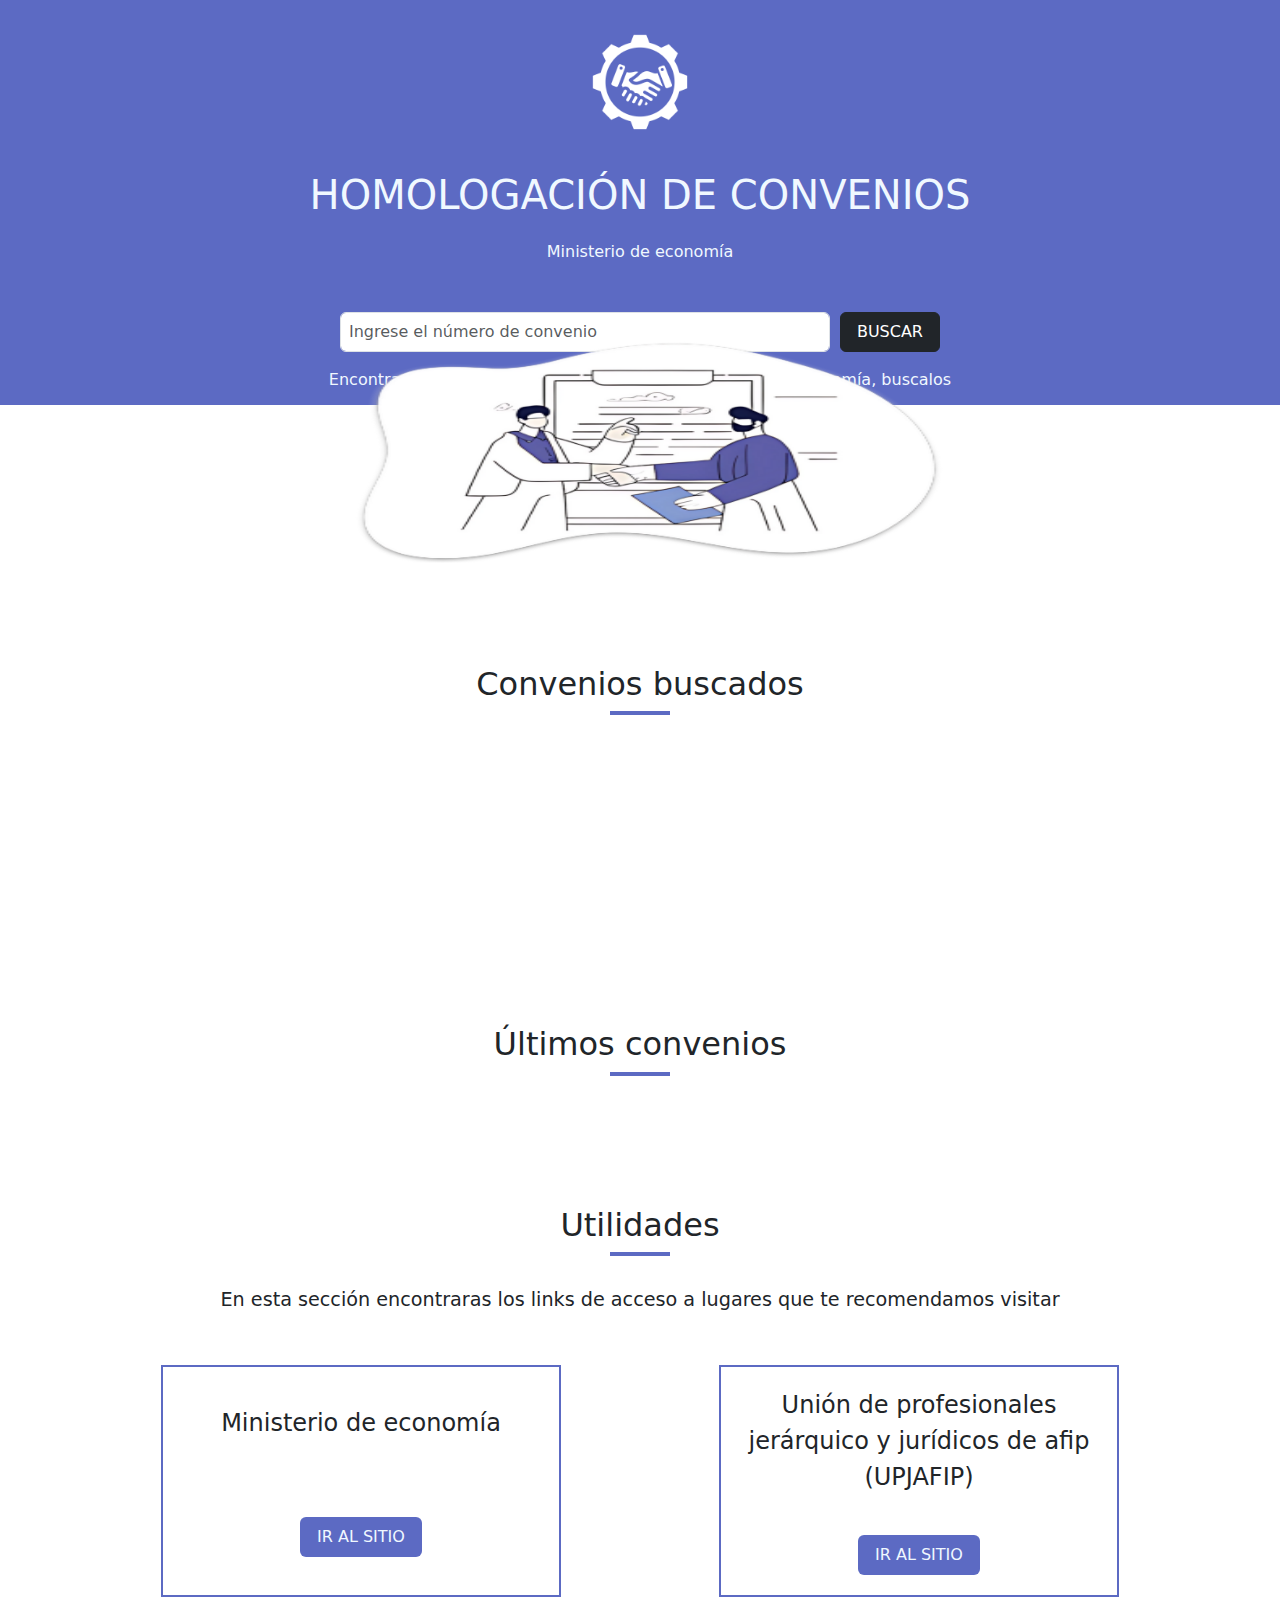
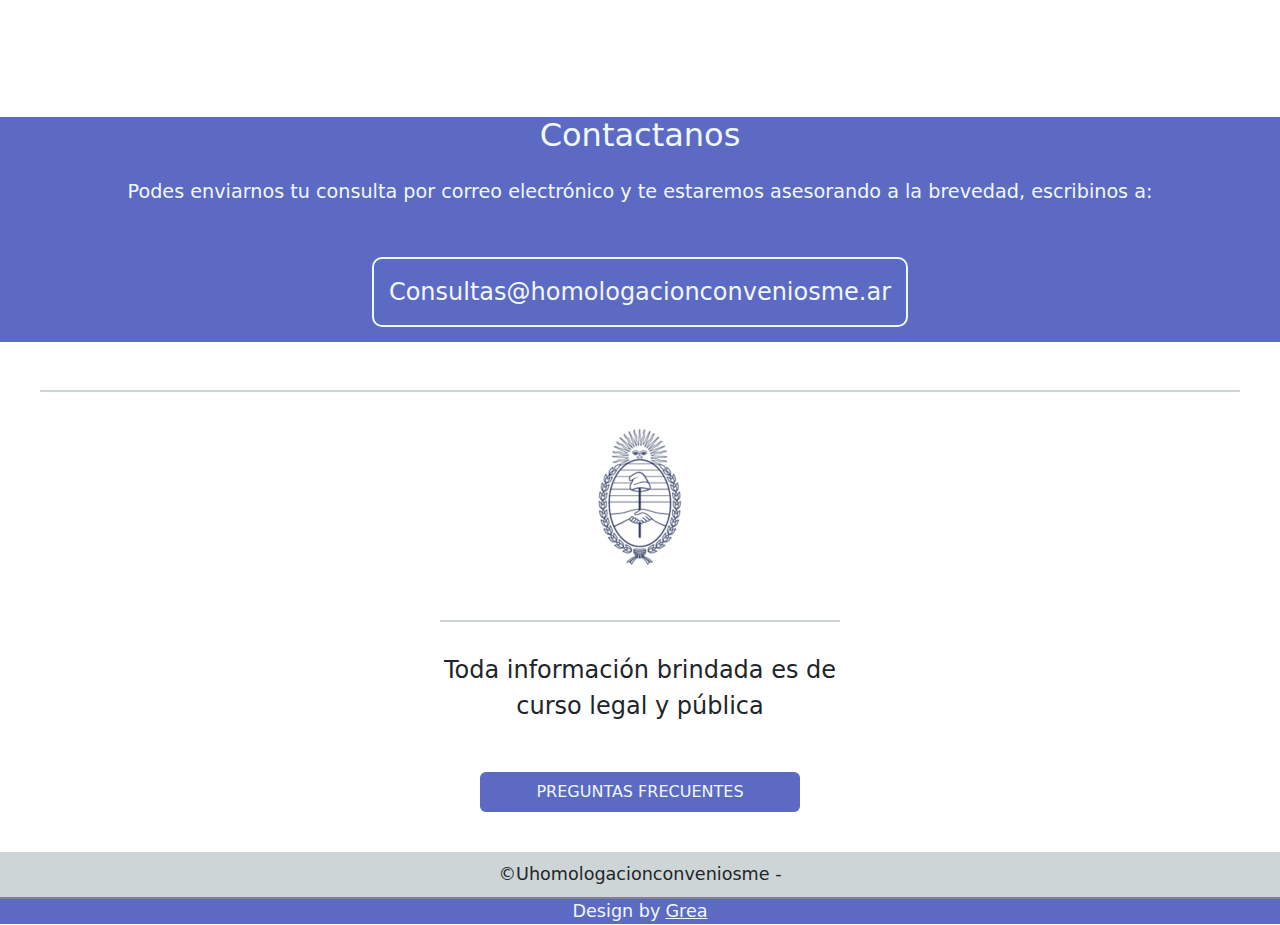
<file: index.html>
<!DOCTYPE html>
<html lang="en">
<head>
    <meta charset="UTF-8">
    <meta name="viewport" content="width=device-width, initial-scale=1.0">
    <link href="https://cdn.jsdelivr.net/npm/bootstrap@5.3.3/dist/css/bootstrap.min.css" rel="stylesheet" integrity="sha384-QWTKZyjpPEjISv5WaRU9OFeRpok6YctnYmDr5pNlyT2bRjXh0JMhjY6hW+ALEwIH" crossorigin="anonymous">
    <link rel="stylesheet" href="https://cdn.jsdelivr.net/npm/bootstrap-icons@1.11.3/font/bootstrap-icons.min.css">
    <link rel="shortcut icon" href="./assets/favicon.svg" />
    <link rel="stylesheet" href="styles.css">
    <title>HCME</title>
</head>
<body>
    <header>
            <div class="containe">
                <div class="contenedor">
                    <img src="assets/logohcme.png" class="imgLogo" alt="homologación de convenios del ministerio de economía">
                    <h1 class="blanco">HOMOLOGACIÓN DE CONVENIOS</h1>
                    <p class="blanco subtitulo">Ministerio de economía</p>
                    <div class="form-container">
                        <div class="row">
                            <input class="form-control col-auto " type="text" placeholder="Ingrese el número de convenio" aria-label="readonly input example" id="busqueda">
                            <button onclick="buscarConvenio()" class="btn btn-dark  col-auto">BUSCAR</button>
                        </div>
                    </div>
                    <p class="mt-3 mb-5 w-75 m-auto text-center blanco">Encontra los convenios homologados por el ministerio de economía, buscalos por su número de convenio</p>
                </div>
                <div class="waves">
                    <div class="wave circulo a"></div>
                    <div class="wave circulo b"></div>
                    <div class="wave circulo c"></div>
                </div>
            </div>
            <div class="floating-image">
                <img src="assets/ilustracion2.png" alt="Imagen sobre las ondas">
            </div>
            
    </header>

    <main>
        <section>
            <article>
                <div>
                    <h2 class="text-center margenTop2">Convenios buscados</h2>
                    <div class="lineaTres"></div>
                </div>
            </article>
            <article>
                <div class="container" id="cardss">
                    <div class="d-flex justify-content-center flex-wrap flex-row gap-5 row-gap-5" id="conveniosContenedor">
                    </div>
                </div>
            </article>
        </section>

        <section>
            <article>
                <div>
                    <h2 class="text-center margenTop2">Últimos convenios</h2>
                    <div class="lineaTres"></div>
                </div>
            </article>
            <article>
                <div class="container" id="cardssfijo">
                    <div class="d-flex justify-content-center flex-wrap flex-row gap-5 row-gap-5" id="conveniosContenedorfijo">

                    </div>
                </div>
            </article>
        </section>

        <section>
            <article>
                <div>
                    <h2 class="text-center margenTop">Utilidades</h2>
                    <div class="lineaTres"></div>
                    <p class="letraTexto">En esta sección encontraras los links de acceso a lugares que te recomendamos visitar</p>
                </div>

                <div class="container d-flex justify-content-around">
                    <div class="links borderU">
                        <p>Ministerio de economía</p>
                        <a href="https://www.argentina.gob.ar/economia" class="btn violeta mt-4">Ir al sitio</a>
                    </div>
    
                    <div class="links borderU">
                        <p>Unión de profesionales jerárquico y jurídicos de afip (UPJAFIP)</p>
                        <a href="https://upjafip.org" class="btn violeta  mt-4">Ir al sitio</a>
                    </div>
                </div>

            </article>
        </section>

        <section>
            <article>
                <div class="bannerVioleta">
                    <h2>Contactanos</h2>
                    <p class="letraTexto mt-3">Podes enviarnos tu consulta por correo electrónico y te estaremos asesorando a la brevedad, escribinos a:</p>
                    <p class="correo">Consultas@homologacionconveniosme.ar</p>                    
                </div>
            </article>
        </section>

        <section>
            <article>
                <div class="mt-5">
                    <div class="linea"></div>
                    <div class="text-center"><img src="assets/logogorrofrigio.png" alt=""></div>
                    <div class="lineaDos mt-5"></div>
                </div>
                
                <div>
                    <p class="links mx-auto mb-5">Toda información brindada es de curso legal y pública</p>
                    <a class="btn violeta mt-4 mx-auto w-25 margenBottom" id="preguntas">PREGUNTAS FRECUENTES</a>
                </div>

                <div class="accordion accordion-flush w-50 mx-auto mb-5" id="accordionFlushExample">
                    <div class="accordion-item">
                      <h2 class="accordion-header">
                        <button class="accordion-button collapsed" type="button" data-bs-toggle="collapse" data-bs-target="#flush-collapseOne" aria-expanded="false" aria-controls="flush-collapseOne">
                            ¿Cómo puedo acceder al convenio en PDF protegido con clave si no la recuerdo?
                        </button>
                      </h2>
                      <div id="flush-collapseOne" class="accordion-collapse collapse" data-bs-parent="#accordionFlushExample">
                        <div class="accordion-body">Si no recuerdas la clave para acceder al PDF, puedes comunicarte con nosotros para solicitarla. Te la brindaremos de forma personal para garantizar tu seguridad. Si no puedes hacerlo en persona, envíanos un correo electrónico con tu solicitud para que podamos proporcionarte la clave nuevamente.</div>
                      </div>
                    </div>
                    <div class="accordion-item">
                      <h2 class="accordion-header">
                        <button class="accordion-button collapsed" type="button" data-bs-toggle="collapse" data-bs-target="#flush-collapseTwo" aria-expanded="false" aria-controls="flush-collapseTwo">
                            ¿Cómo buscar un convenio por número o palabra clave en la web?
                        </button>
                      </h2>
                      <div id="flush-collapseTwo" class="accordion-collapse collapse" data-bs-parent="#accordionFlushExample">
                        <div class="accordion-body">Accede al buscador de la cabecera de la web.
                            Utiliza el filtro de búsqueda ingresando el número del convenio o palabras clave relacionadas.
                            Pulsa "Buscar".
                            El sistema mostrará los resultados que coincidan con tu búsqueda. Si tienes problemas, verifica los datos ingresados o contáctanos para ayudarte.</div>
                      </div>
                    </div>
                    <div class="accordion-item">
                      <h2 class="accordion-header">
                        <button class="accordion-button collapsed" type="button" data-bs-toggle="collapse" data-bs-target="#flush-collapseThree" aria-expanded="false" aria-controls="flush-collapseThree">
                            ¿La documentación disponible es oficial y legible?
                        </button>
                      </h2>
                      <div id="flush-collapseThree" class="accordion-collapse collapse" data-bs-parent="#accordionFlushExample">
                        <div class="accordion-body">Toda la documentación publicada en nuestra plataforma es pública, oficial y cumple con los requisitos legales para su validez. Los documentos están diseñados para ser legibles y accesibles. Si tienes dudas sobre su contenido, contáctanos y con gusto te asistiremos.</div>
                      </div>
                    </div>
                  </div>
                  <a class="btn violeta mt-4 mx-auto botonChico margenBottom" id="cerrar">CERRAR</a>
            </article>
        </section>
    </main>

    <footer>
        <div class="centrado">
            <div class="bandaGris">©Uhomologacionconveniosme - </div>
            <div class="bandaBlanca">Design by<a href="http:/gcrea.com.ar">Grea</a></div>
        </div>

    </footer>

    
    <script src="https://cdn.jsdelivr.net/npm/bootstrap@5.3.3/dist/js/bootstrap.bundle.min.js" integrity="sha384-YvpcrYf0tY3lHB60NNkmXc5s9fDVZLESaAA55NDzOxhy9GkcIdslK1eN7N6jIeHz" crossorigin="anonymous"></script>
    <script src="index.js"></script>
</body>
</html>
</file>
<file: styles.css>
@import url("https://cdn.jsdelivr.net/npm/bootstrap-icons@1.11.3/font/bootstrap-icons.min.css");

body {
    margin: 0;
  }
  
  /* Contenedor principal */
  .containe {
    width: 100%;
    height: 45vh; 
    background: #5c6ac3;
    position: relative;
    display: flex;
    align-items: start;
    justify-content: center;
    overflow: hidden; 
  }
  
  /* Texto dentro del contenedor */
  .contenedor {
    display: flex;
    justify-content: center;
    flex-direction: column;
    align-items: center;
    margin-top: 2rem;
  }
  
  .imgLogo {
    width: 100px;
    margin-bottom: 20px;
  }
  
  /* Waves */
  .waves {
    position: absolute;
    bottom: 0;
    width: 100%;
    height: 200px;
    overflow: hidden;
  }
  
  .wave {
    position: absolute;
    bottom: 0;
    width: 200%; 
    height: 100%;
    background: url(https://static.platzi.com/media/files/waves_c8551f5d-ecf6-4a81-ae1d-f3a0ad55ba10.png) repeat-x;
    opacity: 0.6; 
    animation: wave 8s linear infinite;
  }
  
  .wave.a {
    animation-delay: 0s;
  }
  
  .wave.b {
    opacity: 0.4;
    animation-delay: 2s;
  }
  
  .wave.c {
    opacity: 0.2;
    animation-delay: 4s;
  }
  
  @keyframes wave {
    0% {
      transform: translateX(0);
    }
    100% {
      transform: translateX(-50%);
    }
  }

  /* titulos blancos */

  .blanco{
    color: aliceblue;
    margin-top: 1.2rem;
  }

  .subtitulo{
    margin-top: 0.8rem;
  }

  /* Imagen flotante */
  .floating-image {
    position: absolute;
    top: 50%; /* Centra verticalmente */
    left: 50%; /* Centra horizontalmente */
    transform: translate(-50%, -50%); /* Ajusta al centro exacto */
    z-index: 10; /* Por encima del contenido */
  }
  
  .floating-image img {
    width: 60vw; /* Tamaño responsivo (20% del ancho de la pantalla) */
    max-width: 650px; /* Tamaño máximo */
    height: 25vh; /* Mantén la proporción */
    /*box-shadow: 0 4px 10px rgba(0, 0, 0, 0.3);*/
  }
  
  /* Responsividad */
  @media (max-width: 768px) {
    .floating-image img {
      width: 70vw; 
      height: 25vh;
    }
  }

  /* centrado del filtro */
  .form-container {
    display: flex;
    justify-content: center; /* Centra horizontalmente */
    align-items: center; /* Centra verticalmente */
    width: 100%; /* Ancho completo del contenedor */
    max-width: 600px; /* Limita el tamaño máximo */
    margin-top: 2rem;

  }
  
  .row {
    display: flex; /* Coloca los elementos en una fila */
    align-items: center; /* Alinea verticalmente input y botón */
    justify-content: center;
    gap: 10px; /* Espaciado entre el input y el botón */
    width: 100%; /* Asegura que ocupen el ancho del contenedor */
  }
  
  .form-control {
    flex: 1; /* Hace que el input ocupe todo el espacio restante */
    height: 40px; /* Altura consistente con el botón */
    padding: 0.5rem; /* Espaciado interno */
    font-size: 1rem; /* Tamaño de texto consistente */
    box-sizing: border-box; /* Asegura que el padding no aumente el tamaño total */
  }
  
  .btn {
    height: 40px; /* Igual altura que el input */
    padding: 0 1rem; /* Espaciado interno horizontal */
    font-size: 1rem; /* Tamaño de texto consistente */
    display: flex; /* Asegura alineación interna */
    align-items: center; /* Centra el texto dentro del botón */
    justify-content: center; /* Centra horizontalmente */
    white-space: nowrap; /* Evita que el texto del botón se rompa */
  }

  .violeta{
    background-color: #5c6ac3;
    color: aliceblue;
    font-weight: 400;
    text-transform: uppercase;
    
  }

  .violeta:hover{
    background-color: aliceblue;
    color: #5c6ac3;
    font-weight: 600;
    text-transform: uppercase;
    border: 1px solid #5c6ac3;
    
  }

  .violetaIco{
    color: #5c6ac3;
   
  }

  .linea{
    width: 1200px;
    border: 1px solid #ced5d6;
    margin: auto;
    margin-bottom: 30px;
  }

  .lineaDos{
    width: 400px;
    border: 1px solid #ced5d6;
    margin: auto;
    margin-bottom: 30px;
  }

  .lineaTres{
    width: 60px;
    border: 2px solid #5c6ac3;
    margin: auto;
    margin-bottom: 30px;
  }

  .margenTop{
    margin-top: 100px;
  }

  .margenTop2{
    margin-top: 260px;
  }

  .margenBottom{
    margin-bottom: 40px;
  }

  .links{
    width: 400px;
    text-align: center;
    font-weight: 500;
    font-size: 1.5rem;
  }

  .correo{
    font-weight: 500;
    font-size: 1.5rem;
    border-radius: 10px;
    border: 2px solid aliceblue;
    padding: 15px;
  }

  .letraTexto{
    font-size: 1.2rem;
    text-align: center;
    margin-bottom: 50px;
  }


  #cardss{
    margin-top: 50px;
  }

  .borderOff{
    border: none;
  }

  .borderU{
    padding: 20px;
    border: 2px solid #5c6ac3;
    display: flex;
    flex-direction: column;
    justify-content: space-around;
    flex-wrap: wrap;
    align-items: center;

  }

  .bannerVioleta{
    margin-top: 120px;
    width: 100%;
    height: 25vh;
    background-color: #5c6ac3;
    display: flex;
    justify-content: center;
    flex-direction: column;
    align-items: center;
    color: aliceblue;
  }

  .centrado{
    display: flex;
    justify-content: center;
    flex-direction: column;
    align-items: center;
  }

  .bandaGris{
    width: 100%;
    height: 5vh;
    background-color:#ced5d6;
    text-align: center;
    display: flex;
    align-items: center;
    justify-content: center;
    font-size: 1.1rem;
  }

  .bandaBlanca{
    width: 100%;
    height: 3vh;
    background-color:#5c6ac3;
    border-top: 2px solid #808387;
    text-align: center;
    display: flex;
    align-items: center;
    justify-content: center;
    font-size: 1.1rem;
    color:aliceblue;
  }

  .bandaBlanca a{
    color: aliceblue;
    padding-left: 5px ;
    font-weight: 500;
  }

  .botonChico{
    width: 100px;
  }

  #preguntas a, #cerrar a{
    align-items: center;
  }

  @media (max-width: 768px) {
    #cardss{
        margin-top: 180px;
      }
    
      .borderOff{
        border: 1px solid #5c6ac3;
      }

      .row{
        flex-direction: column;
      }
  }

 /*
  .btn-bd-primary {
    --bs-btn-font-weight: 600;
    --bs-btn-color: var(--bs-white);
    --bs-btn-bg: var(--bd-violet-bg);
    --bs-btn-border-color: var(--bd-violet-bg);
    --bs-btn-hover-color: var(--bs-white);
    --bs-btn-hover-bg: #{shade-color($bd-violet, 10%)};
    --bs-btn-hover-border-color: #{shade-color($bd-violet, 10%)};
    --bs-btn-focus-shadow-rgb: var(--bd-violet-rgb);
    --bs-btn-active-color: var(--bs-btn-hover-color);
    --bs-btn-active-bg: #{shade-color($bd-violet, 20%)};
    --bs-btn-active-border-color: #{shade-color($bd-violet, 20%)};
  }*/
</file>
